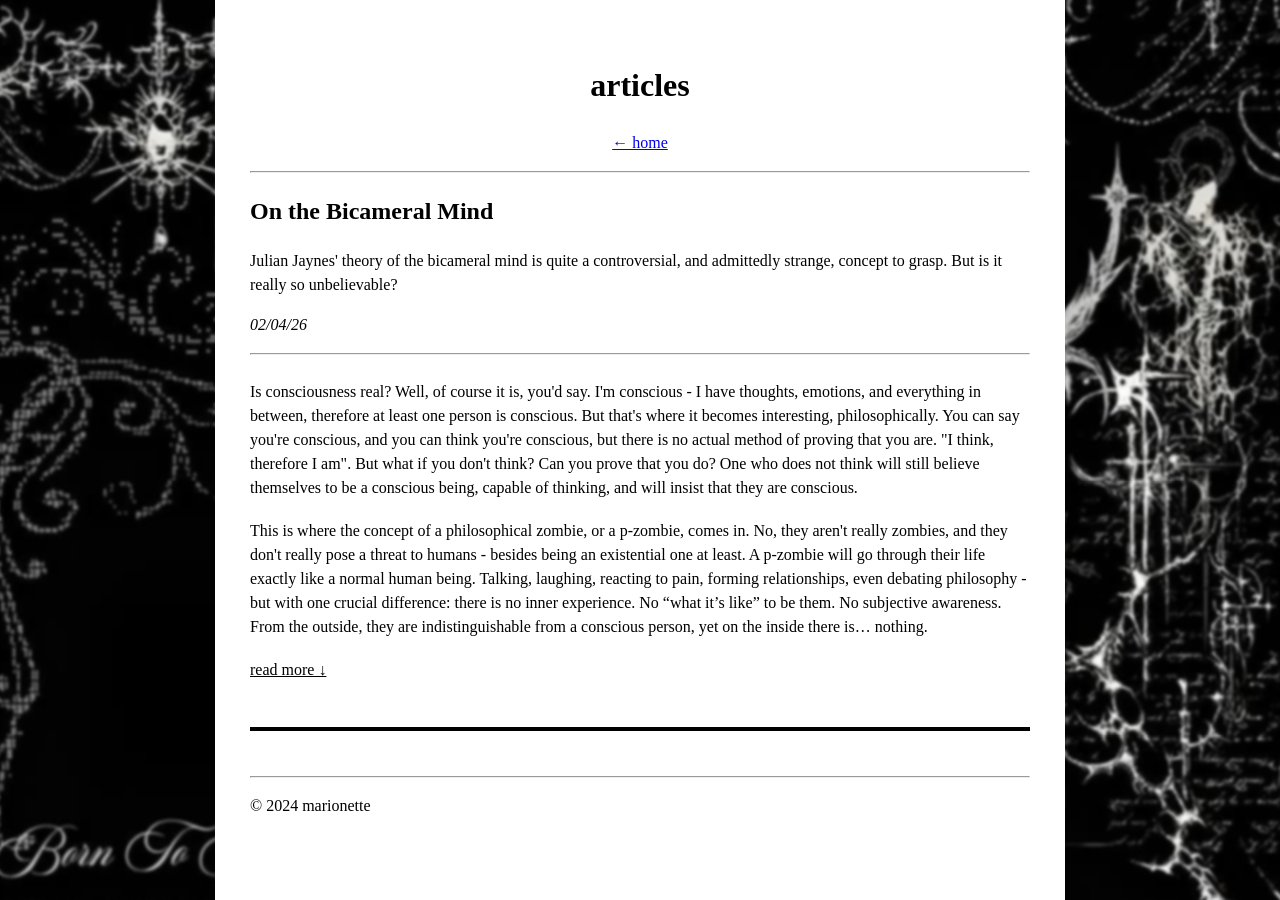
<file: article1.html>
<!DOCTYPE html>
<html lang="en">
<head>
    <meta charset="UTF-8">
    <meta name="viewport" content="width=device-width, initial-scale=1.0">
    <title>articles</title>

    <style>
        body {
            margin: 0;
            padding: 0;
            line-height: 1.5;
            position: relative;
        }

        body::before {
            content: "";
            position: fixed;
            top: 0;
            left: 0;
            width: 100vw;
            height: 100vh;
            background-image: url('cybersigilangel.jpg');
            background-size: cover;
            background-position: center;
            background-repeat: no-repeat;
            filter: blur(1.5px);
            transform: scale(1.05);
            z-index: -1;
        }

        .container {
            max-width: 850px;
            min-height: 100vh;
            margin: 0 auto;
            padding: 40px 35px;
            background-color: white;
            box-sizing: border-box;
        }

        article {
            margin-bottom: 45px;
        }

        .article-content {
            margin-top: 25px;
        }

        .article-content p {
            margin-bottom: 1.2em;
        }

        .read-more {
            cursor: pointer;
            text-decoration: underline;
            background: none;
            border: none;
            padding: 0;
            font: inherit;
            color: inherit;
        }

        .article-separator {
            border: none;
            border-top: 4px solid;
            margin: 45px 0;
        }

        @media (max-width: 600px) {
            .container {
                padding: 25px 20px;
            }
        }
    </style>
</head>

<body>
    <div class="container">
        <!-- Navigation -->
        <center><h1>articles</h1></center>
        <center><p><a href="index.html">← home</a></p></center>

        <hr>

        <!-- Article One -->
        <article>
            <h1>On the Bicameral Mind</h1>

            <p>
                Julian Jaynes' theory of the bicameral mind is quite a
                controversial, and admittedly strange, concept to grasp.
                But is it really so unbelievable?
            </p>
            <p><em>02/04/26</em></p>

            <hr>

            <div class="article-content">
                <p>
                    Is consciousness real? Well, of course it is, you'd say.
                    I'm conscious - I have thoughts, emotions, and everything
                    in between, therefore at least one person is conscious.
                    But that's where it becomes interesting, philosophically.
                    You can say you're conscious, and you can think you're
                    conscious, but there is no actual method of proving that
                    you are. "I think, therefore I am". But what if you don't
                    think? Can you prove that you do? One who does not think
                    will still believe themselves to be a conscious being,
                    capable of thinking, and will insist that they are conscious.
                </p>

                <p>
                    This is where the concept of a philosophical zombie,
                    or a p-zombie, comes in. No, they aren't really zombies,
                    and they don't really pose a threat to humans - besides
                    being an existential one at least. A p-zombie will go
                    through their life exactly like a normal human being.
                    Talking, laughing, reacting to pain, forming relationships,
                    even debating philosophy - but with one crucial difference:
                    there is no inner experience. No “what it’s like” to be
                    them. No subjective awareness. From the outside, they are
                    indistinguishable from a conscious person, yet on the
                    inside there is… nothing.
                </p>

                <!-- Hidden continuation -->
                <div id="article-one-more" hidden>
                    <p>
                        This raises a rather uncomfortable question:
                        if consciousness cannot be observed directly,
                        how can we ever know that it exists in anyone
                        other than ourselves?
                    </p>

                    <p>
                        And perhaps more importantly, what would it mean
                        if the experience we call consciousness is not
                        something humans have always possessed?
                    </p>

                    <p>
                        This is where Julian Jaynes' theory becomes
                        particularly interesting...
                    </p>
                </div>

                <button class="read-more"
                        onclick="toggleArticle('article-one-more', this)">
                    read more ↓
                </button>
            </div>
        </article>

        <!-- Separator -->
        <hr class="article-separator">

        <hr>

        <!-- Footer -->
        <p>© 2024 marionette</p>
    </div>

    <script>
        function toggleArticle(id, button) {
            const content = document.getElementById(id);

            content.hidden = !content.hidden;

            button.textContent = content.hidden
                ? "Read more ↓"
                : "Read less ↑";
        }
    </script>

</body>
</html>
</file>
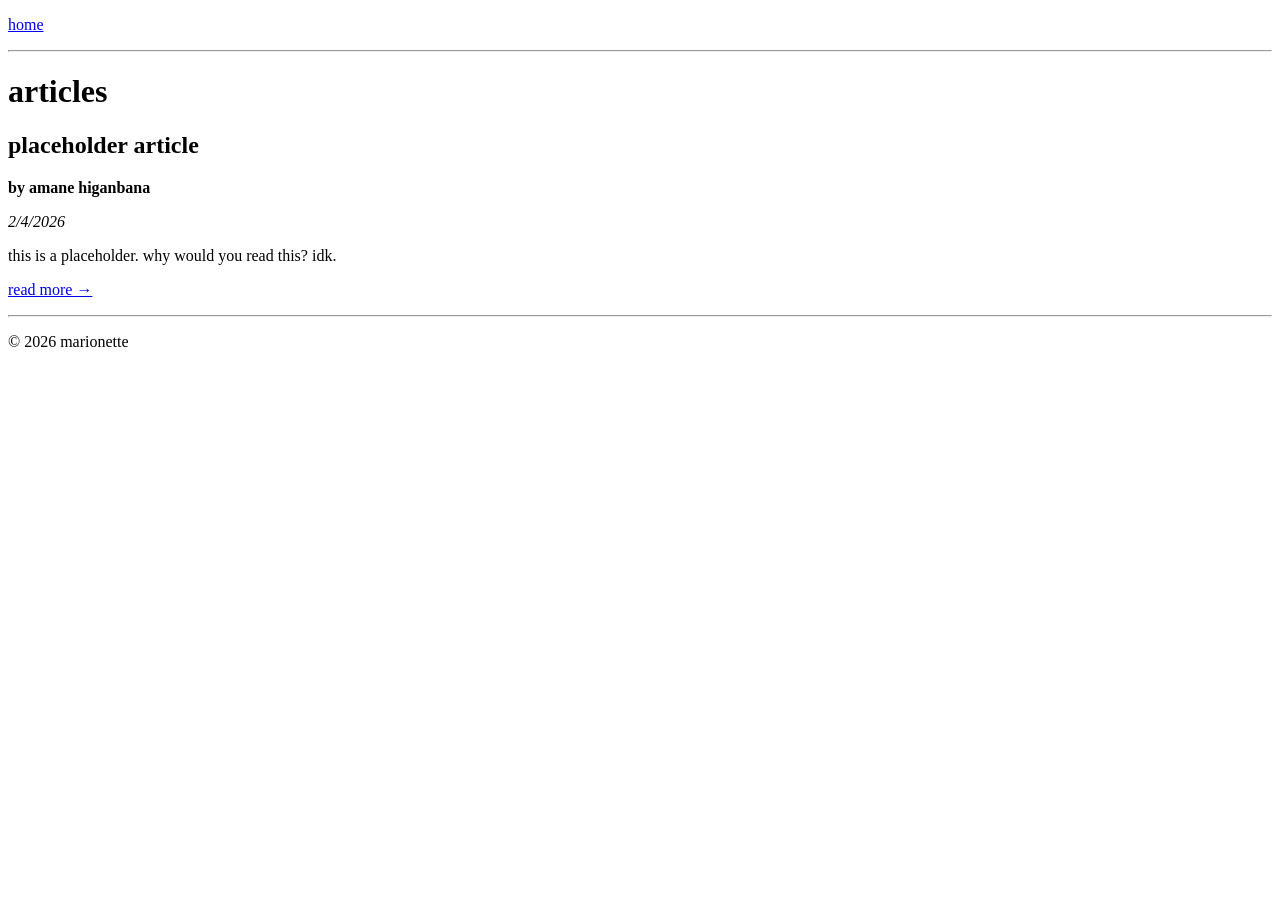
<file: articles.html>
<!DOCTYPE html>
<html lang="en">
<head>
    <meta charset="UTF-8">
    <title>articles</title>
</head>
<body>

    <!-- Navigation -->
    <p>
        <a href="index.html">home</a>
    </p>

    <hr>

    <h1>articles</h1>

    <!-- Article 1 Preview -->
    <h2>placeholder article</h2>
    <p><strong>by amane higanbana</strong></p>
    <p><em>2/4/2026</em></p>
    <p>
        this is a placeholder. why would you read this? idk.
    </p>
    <p>
        <a href="article1.html">read more →</a>
    </p>

    <hr>

    <!-- Footer -->
    <p>© 2026 marionette </p>

</body>
</html>
</file>
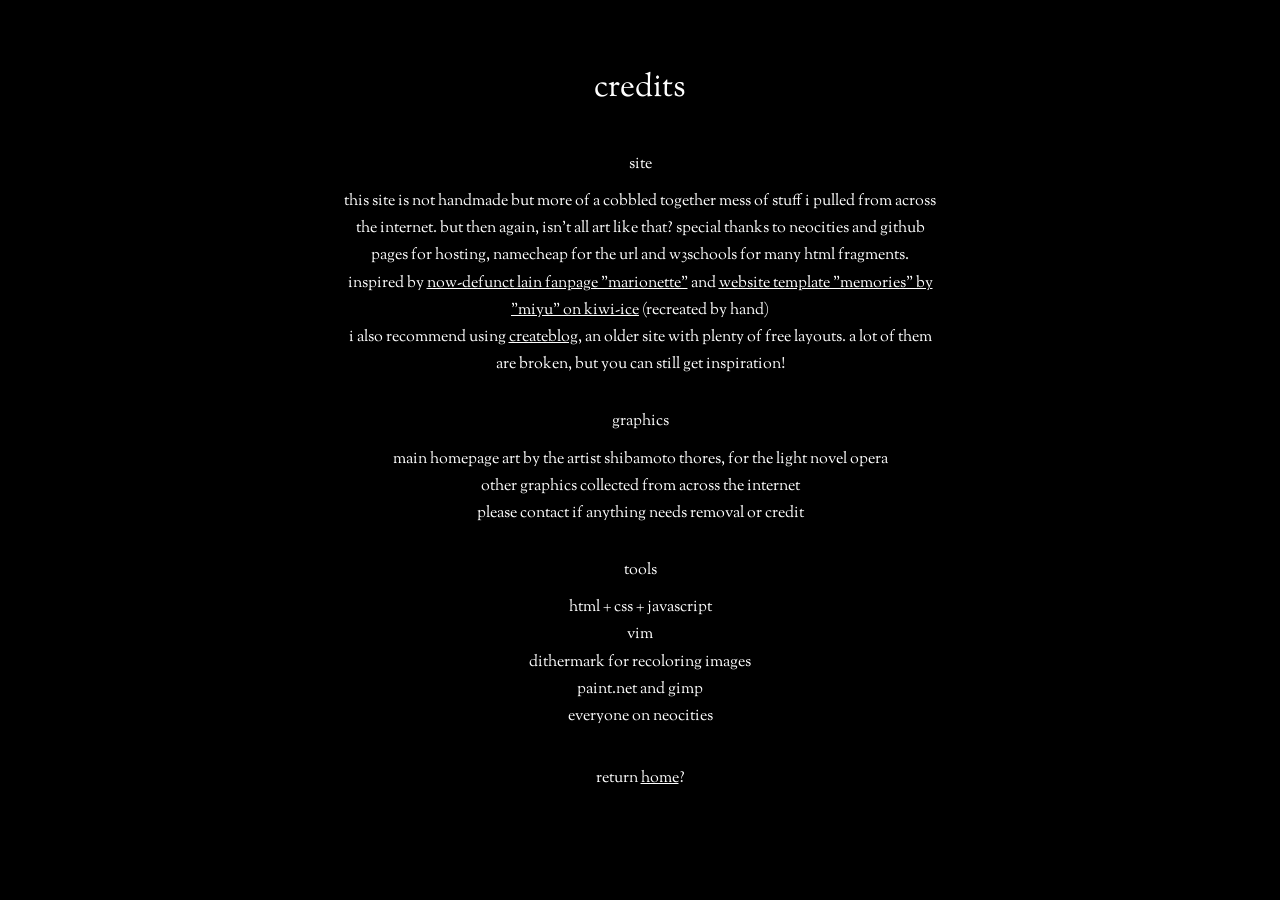
<file: credits.html>
<!DOCTYPE html>
<html>
<head>
<title>credits</title>

<link href="https://fonts.googleapis.com/css2?family=Sorts+Mill+Goudy:ital@0;1&display=swap" rel="stylesheet">

<style>
    body {
        background-color: black;
        color: white;
        font-family: 'Sorts Mill Goudy', serif;
        text-align: center;
        margin: 0;
        padding: 40px 20px;
    }

    a {
        color: white;
    }

    h1 {
        font-weight: normal;
        margin-bottom: 35px;
    }

    .credits {
        max-width: 600px;
        margin: 0 auto;
        line-height: 1.7;
    }

    .section {
        margin-bottom: 30px;
    }

    .section-title {
        margin-bottom: 10px;
    }

    .return {
        margin-top: 35px;
    }
</style>
</head>

<body>

<div class="credits">

<h1>credits</h1>

<div class="section">
    <div class="section-title">site</div>
    this site is not handmade but more of a cobbled together mess of stuff i pulled from across the internet. but then again, isn't all art like that? special thanks to neocities and github pages for hosting, namecheap for the url and w3schools for many html fragments.<br>
    inspired by <a href="https://web.archive.org/web/20070905212739/http://www.elusive-heaven.net/lain/" target="_blank">now-defunct lain fanpage "marionette"</a> and <a href="https://web.archive.org/web/20040512064736/http://www.kiwi-ice.net:80/layouts.htm" target="_blank">website template "memories" by "miyu" on kiwi-ice</a> (recreated by hand)<br>
    i also recommend using <a href="https://www.createblog.com/" target="_blank">createblog</a>, an older site with plenty of free layouts. a lot of them are broken, but you can still get inspiration!<br>
</div>

<div class="section">
    <div class="section-title">graphics</div>
    main homepage art by the artist shibamoto thores, for the light novel opera<br>
    other graphics collected from across the internet<br>
    please contact if anything needs removal or credit
</div>

<div class="section">
    <div class="section-title">tools</div>
    html + css + javascript<br>
    vim<br>
    dithermark for recoloring images<br>
    paint.net and gimp<br>
    everyone on neocities
</div>

<div class="return">
    return <a href="index.html">home</a>?
</div>

</div>

</body>
</html>
</file>
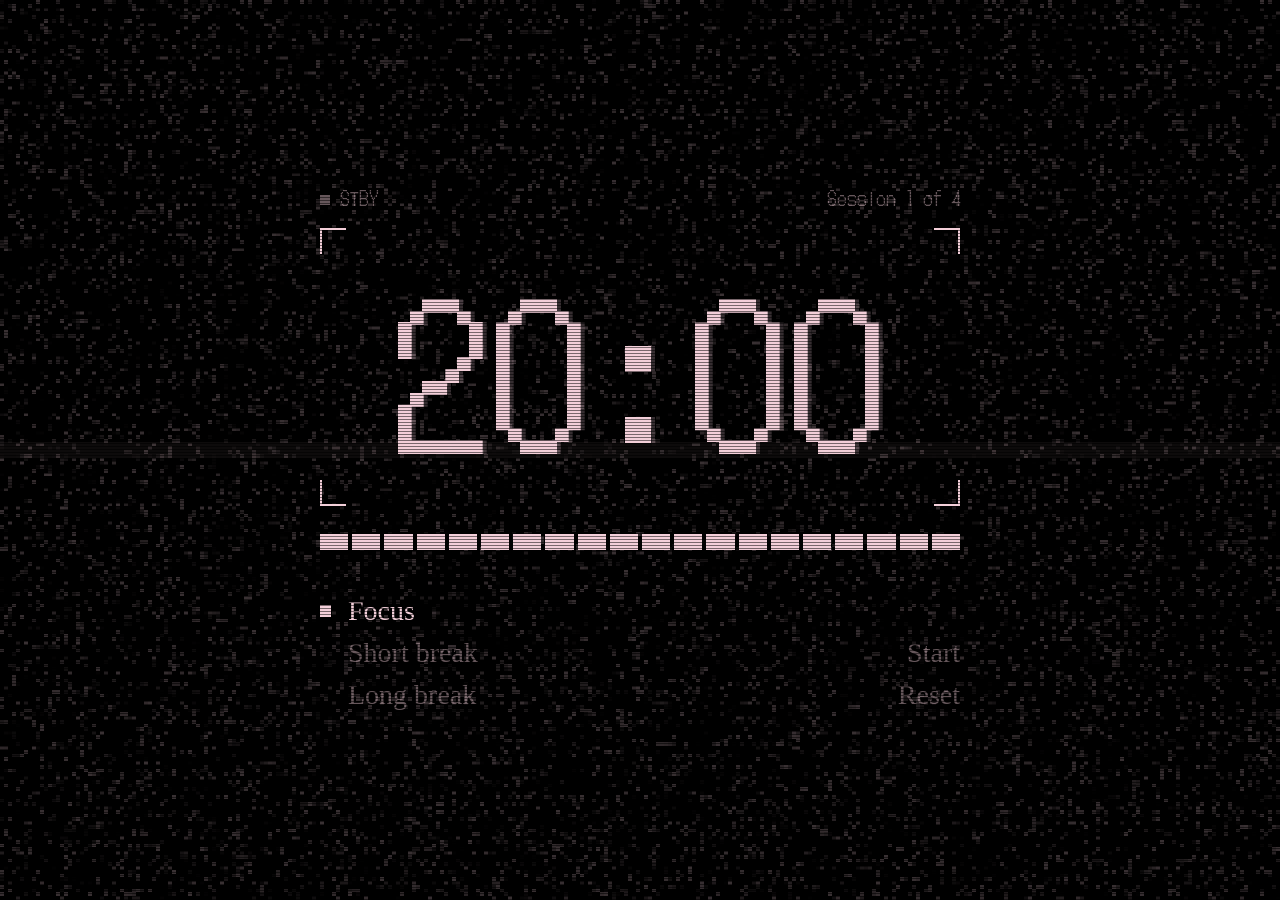
<file: pomodoro.html>
<!DOCTYPE html>
<html lang="en">
<head>
<meta charset="utf-8">
<meta name="viewport" content="width=device-width, initial-scale=1, viewport-fit=cover">
<title>my pomodoro timer pls do not use</title>
<link rel="icon" href="data:image/svg+xml,%3Csvg xmlns='http://www.w3.org/2000/svg' viewBox='0 0 8 8'%3E%3Crect width='8' height='8' fill='%23000'/%3E%3Crect x='2' y='2' width='4' height='4' fill='%23f3cfd9'/%3E%3C/svg%3E">
<link href="https://fonts.googleapis.com/css2?family=DotGothic16&family=IM+Fell+DW+Pica&display=swap" rel="stylesheet">
<style>
:root{--pk:#f3cfd9;--dim:rgba(243,207,217,.42);--faint:rgba(243,207,217,.12);color-scheme:dark;box-sizing:border-box;padding-top:env(safe-area-inset-top,0px);padding-bottom:env(safe-area-inset-bottom,0px)}
html{height:100%;background:#000;scroll-padding-top:env(safe-area-inset-top,0px)}
*,*::before,*::after{box-sizing:inherit}
body{margin:0;min-height:100%;background:#000;color:var(--pk);display:flex;align-items:center;justify-content:center;font-family:"IM Fell DW Pica",Georgia,serif;overflow-x:hidden}
main{width:min(680px,100%);padding:24px 20px}
.px{font-family:"DotGothic16","Courier New",monospace}
.top{display:flex;justify-content:space-between;font-size:18px;color:var(--dim)}
#st::before{content:"";display:inline-block;width:.55em;height:.55em;margin-right:.55em;background:var(--dim)}
#st.rec{color:var(--pk)}
#st.rec::before{background:var(--pk);animation:bl 1.2s steps(1) infinite}
@keyframes bl{50%{opacity:0}}
.finder{position:relative;margin-top:18px;padding:44px 12px;text-align:center}
.finder i{position:absolute;width:26px;height:26px;border:0 solid var(--pk)}
.finder i:nth-of-type(1){top:0;left:0;border-width:2px 0 0 2px}
.finder i:nth-of-type(2){top:0;right:0;border-width:2px 2px 0 0}
.finder i:nth-of-type(3){bottom:0;left:0;border-width:0 0 2px 2px}
.finder i:nth-of-type(4){bottom:0;right:0;border-width:0 2px 2px 0}
#time{font-size:clamp(76px,24vw,190px);line-height:1;letter-spacing:.02em;text-shadow:4px 0 0 rgba(243,207,217,.22);animation:fl 8s steps(1) infinite}
@keyframes fl{0%,100%{opacity:1;transform:none}91%{opacity:.5}92%{opacity:1;transform:translateX(7px)}93%{opacity:.7;transform:translateX(-5px)}94%{opacity:1;transform:none}}
#bar{display:flex;gap:4px;height:16px;margin:28px 0 40px}
#bar i{flex:1;background:var(--pk)}
#bar i.off{background:var(--faint)}
.bot{display:flex;justify-content:space-between;align-items:flex-end;gap:20px}
.bot div{display:flex;flex-direction:column;align-items:flex-start}
.bot div+div{align-items:flex-end}
button{font:inherit;font-size:clamp(22px,5.5vw,28px);color:var(--dim);background:none;border:0;padding:5px 0;cursor:pointer;display:flex;align-items:center;-webkit-tap-highlight-color:transparent}
button::before{content:"";width:.4em;height:.4em;margin-right:.6em;background:transparent;flex:none}
button.on,button:hover{color:var(--pk)}
button.on::before,button:hover::before{background:var(--pk)}
button:focus-visible{outline:1px dotted var(--pk);outline-offset:3px}
#n,#sl,#bd{position:fixed;pointer-events:none}
#n{inset:0;width:100%;height:100%;image-rendering:pixelated}
#sl{inset:0;background:url("data:image/svg+xml,%3Csvg xmlns='http://www.w3.org/2000/svg' width='2' height='3'%3E%3Crect y='2' width='2' height='1' fill='black' fill-opacity='.5'/%3E%3C/svg%3E")}
#bd{left:0;right:0;height:16px;background:rgba(243,207,217,.05);animation:bd 11s linear infinite}
@keyframes bd{from{top:-20px}to{top:100%}}
@media (prefers-reduced-motion:reduce){*{animation:none!important}}
</style>
</head>
<body>
<main>
  <div class="top px"><span id="st">STBY</span><span id="ses">Session 1 of 4</span></div>
  <div class="finder"><i></i><i></i><i></i><i></i><div id="time" class="px" role="timer">20:00</div></div>
  <div id="bar"></div>
  <div class="bot">
    <div><button data-m="focus">Focus</button><button data-m="short">Short break</button><button data-m="long">Long break</button></div>
    <div><button id="go">Start</button><button id="rs">Reset</button></div>
  </div>
</main>
<div id="bd"></div><canvas id="n" width="320" height="240"></canvas><div id="sl"></div>
<script>
const D={focus:1200,short:480,long:900},$=id=>document.getElementById(id);
const bar=$('bar');for(let i=0;i<20;i++)bar.appendChild(document.createElement('i'));
let mode='focus',left=D.focus,run=false,end=0,done=0,iv,ac;
const fmt=s=>{s=Math.max(0,Math.ceil(s));return String(s/60|0).padStart(2,'0')+':'+String(s%60).padStart(2,'0')};

function draw(){
  $('time').textContent=fmt(left);
  const s=$('st');s.className=run?'rec':'';
  s.textContent=run?'REC':left<D[mode]?'PAUSE':'STBY';
  $('ses').textContent='Session '+Math.max(1,mode==='focus'?done+1:done)+' of 4';
  $('go').textContent=run?'Pause':'Start';
  const k=Math.ceil(left/D[mode]*20);
  [...bar.children].forEach((b,i)=>b.className=i<k?'':'off');
  document.querySelectorAll('[data-m]').forEach(b=>b.classList.toggle('on',b.dataset.m===mode));
  document.title=(run?fmt(left)+' ':'')+'Pomodoro';
}
function tick(){left=(end-Date.now())/1000;left<=0?finish():draw()}
function pause(){run=false;clearInterval(iv)}
function start(){
  if(run){left=Math.max(0,(end-Date.now())/1000);pause();draw();return}
  try{ac=ac||new(window.AudioContext||window.webkitAudioContext)();ac.resume()}catch(e){}
  run=true;end=Date.now()+left*1000;iv=setInterval(tick,200);draw();
}
function set(m){pause();mode=m;left=D[m];draw()}
function finish(){
  pause();beep();
  if(mode==='focus'){done++;set(done>=4?'long':'short')}
  else{if(mode==='long')done=0;set('focus')}
}
function beep(){
  if(!ac)return;
  [0,.4,.8].forEach(t=>{const o=ac.createOscillator(),g=ac.createGain();o.type='square';o.frequency.value=196;g.gain.value=.05;o.connect(g);g.connect(ac.destination);o.start(ac.currentTime+t);o.stop(ac.currentTime+t+.22)});
}

$('go').onclick=start;
$('rs').onclick=()=>set(mode);
document.querySelectorAll('[data-m]').forEach(b=>b.onclick=()=>set(b.dataset.m));
addEventListener('keydown',e=>{if(e.code==='Space'&&e.target.tagName!=='BUTTON'){e.preventDefault();start()}});

const c=$('n').getContext('2d');
function noise(){
  const d=c.createImageData(320,240),p=d.data;
  for(let i=0;i<p.length;i+=4)if(Math.random()<.2){p[i]=243;p[i+1]=207;p[i+2]=217;p[i+3]=Math.random()*60}
  c.putImageData(d,0,0);
}
noise();
if(!matchMedia('(prefers-reduced-motion:reduce)').matches)setInterval(noise,110);
draw();
</script>
</body>
</html>
</file>
